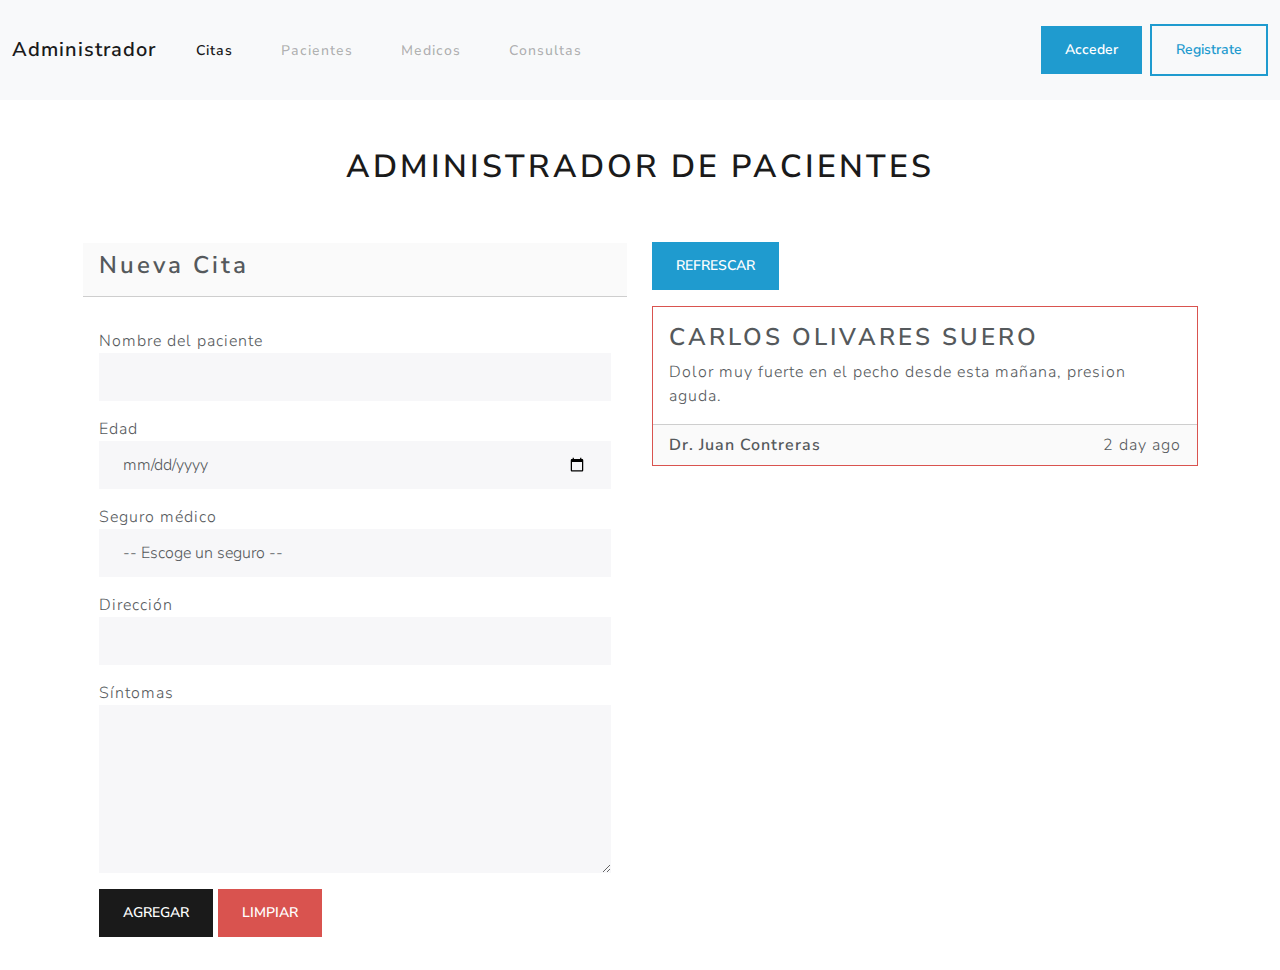
<file: index.html>
<!DOCTYPE html>
<html lang="en">
  <head>
    <meta charset="UTF-8" />
    <meta name="viewport" content="width=device-width, initial-scale=1.0" />
    <meta name="autor" content="Wilson Juma" />
    <link rel="stylesheet" href="./css/bootstrap.css" />
    <!-- <link
      rel="stylesheet"
      href="./fonts/bootstrap-icons-1.11.3/font/bootstrap-icons.css"
    /> -->
    <title>Administrador de pacientes</title>
  </head>
  <body>
    <nav class="navbar navbar-expand-lg bg-body-tertiary">
      <div class="container-fluid">
        <a class="navbar-brand text-capitalize" href="#">Administrador</a>

        <ul class="navbar-nav me-auto d-flex flex-row">
          <li class="nav-item">
            <a class="nav-link active text-capitalize" href="#">Citas </a>
          </li>
          <li class="nav-item">
            <a class="nav-link text-capitalize" href="#">Pacientes</a>
          </li>
          <li class="nav-item">
            <a class="nav-link text-capitalize" href="#">Medicos</a>
          </li>
          <li class="nav-item">
            <a class="nav-link text-capitalize" href="#">Consultas</a>
          </li>
        </ul>
        <button type="button" class="btn btn-info text-capitalize mx-2">
          Acceder
        </button>
        <button type="button" class="btn btn-outline-info text-capitalize">
          Registrate
        </button>
      </div>
    </nav>
    <div class="container">
      <div class="row">
        <div class="col-12 mt-5">
          <h1 class="text-center">Administrador de pacientes</h1>
        </div>
      </div>
      <div class="row mt-5">
        <div class="col-6">
          <div class="card border-light">
            <div class="card-header">
              <h3 class="text-capitalize card-title">Nueva cita</h3>
            </div>
            <div class="card-body">
              <form id="nueva-cita-form" class="mt-3">
                <div class="mb-3" id="caja-de-alertas"></div>
                <div class="mb-3">
                  <label for="paciente">Nombre del paciente</label>
                  <input
                    id="paciente"
                    name="paciente"
                    type="text"
                    class="form-control"
                  />
                </div>
                <div class="mb-3">
                  <label for="edad">Edad</label>
                  <input
                    id="edad"
                    name="edad"
                    type="date"
                    class="form-control"
                  />
                </div>
                <div class="mb-3">
                  <label for="seguro">Seguro médico</label>
                  <select
                    class="form-control"
                    id="seguro"
                    name="seguro"
                    id="seguro"
                  >
                    <option value="" disabled selected>
                      -- Escoge un seguro --
                    </option>
                    <option class="text-capitalize" value="universal">
                      universal
                    </option>
                    <option class="text-capitalize" value="senasa">
                      senasa
                    </option>
                    <option class="text-capitalize" value="monumental">
                      monumental
                    </option>
                  </select>
                </div>
                <div class="mb-3">
                  <label for="direccion">Dirección</label>
                  <input id="dir" name="dir" type="text" class="form-control" />
                </div>
                <div class="mb-3">
                  <label for="sintomas">Síntomas</label>
                  <textarea
                    name="cuadro"
                    id="cuadro"
                    type="text"
                    rows="6"
                    class="form-control"
                  ></textarea>
                </div>
                <div class="mb-3">
                  <button type="submit" class="btn btn-primary">Agregar</button>
                  <button type="reset" class="btn btn-danger">
                    Limpiar
                    <i class="bi bi-"></i>
                  </button>
                </div>
              </form>
            </div>
          </div>
        </div>
        <div class="col-6">
          <button id="fetch-citas-btn" class="btn btn-info mb-3">
            Refrescar
          </button>
          <div class="card border-danger">
            <div class="card-body">
              <h3 class="card-title">Carlos Olivares Suero</h3>
              <p class="card-text">
                Dolor muy fuerte en el pecho desde esta mañana, presion aguda.
              </p>
            </div>
            <div class="card-footer d-flex justify-content-between">
              <span class="fw-bold">Dr. Juan Contreras</span>
              <span>2 day ago</span>
            </div>
          </div>
        </div>
      </div>
    </div>

    <script type="module" src="./js/app.js"></script>
  </body>
</html>
</file>
